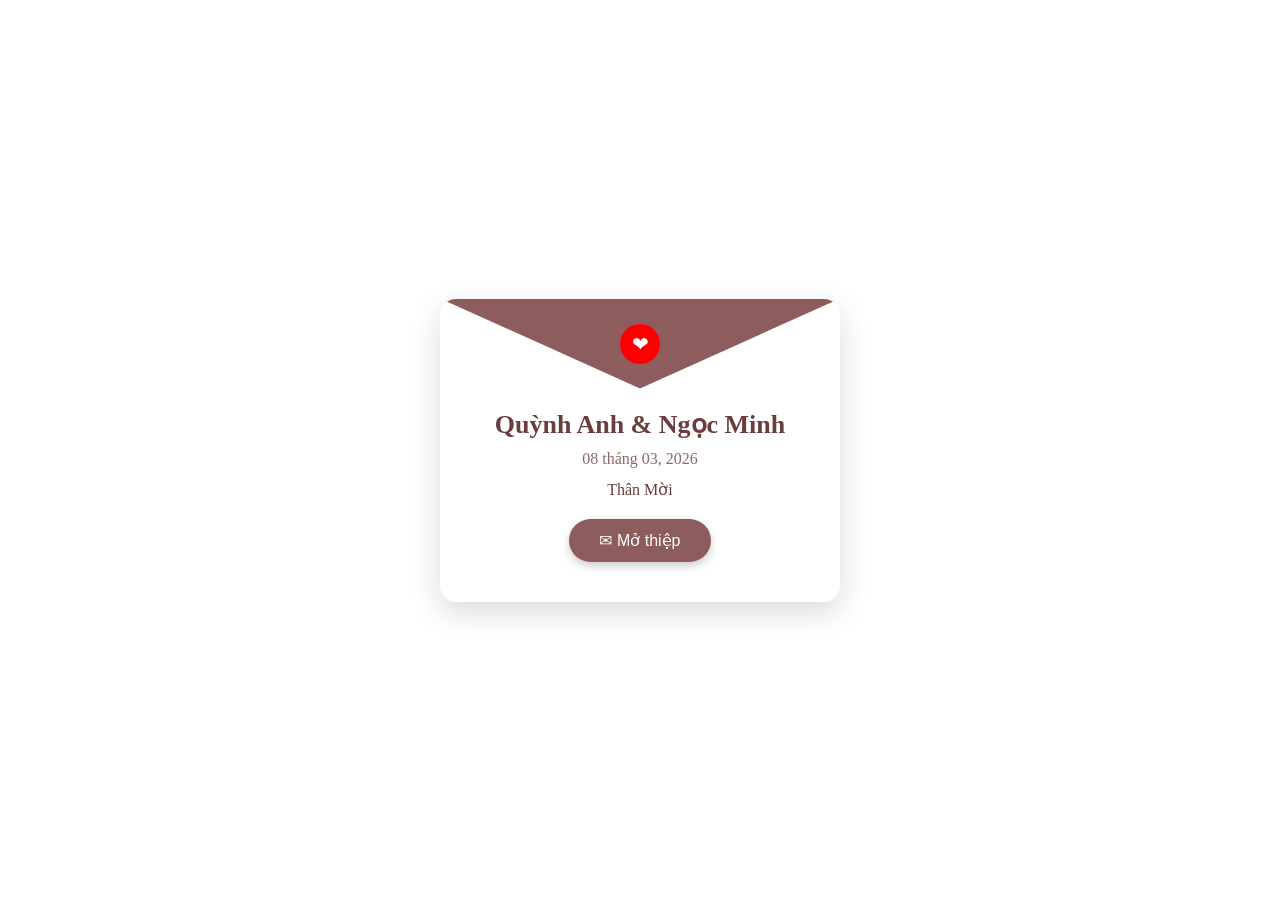
<file: thiep-moi.html>
<!-- <form action="https://docs.google.com/forms/u/0/d/e/1FAIpQLSfoTqMHcVNYq-MKDu4mObBzFAyaSIqpuwPfE1SfiOKnrA6h7A/formResponse"
      method="POST"
      target="_self">

  <label>Họ tên *</label><br>
  <input type="text" name="entry.711268530" required><br><br>

  <label>Bạn là *</label><br>
  <input type="radio" name="entry.354708559" value="Bạn cô dâu" required> Bạn cô dâu<br>
  <input type="radio" name="entry.354708559" value="Bạn chú rể"> Bạn chú rể<br>
  <input type="radio" name="entry.354708559" value="Họ hàng cô dâu"> Họ hàng cô dâu<br>
  <input type="radio" name="entry.354708559" value="Họ hàng chú rể"> Họ hàng chú rể<br><br>

  <label>Bạn có tham dự không? *</label><br>
  <input type="radio" name="entry.760047572" value="Có" required> Có<br>
  <input type="radio" name="entry.760047572" value="Không"> Không<br>
  <input type="radio" name="entry.760047572" value="Có thể"> Có thể<br><br>
  <label>Số người tham dự</label><br>
  <select name="entry.2019269458">
    <option value="">--Chọn--</option>
    <option value="1">1</option>
    <option value="2">2</option>
    <option value="3">3</option>
    <option value="4">4</option>
    <option value="5">5</option>
  </select><br><br>
  <label>Bạn có ăn chay?</label><br>
  <input type="radio" name="entry.1622976615" value="Có"> Có<br>
  <input type="radio" name="entry.1622976615" value="Không"> Không<br><br>

  <button type="submit">Gửi xác nhận</button>
</form> -->
<!DOCTYPE html>
<html lang="vi">
<head>
  <meta charset="UTF-8" />
  <title>Thiệp cưới</title>
    <meta name="viewport" content="width=device-width, initial-scale=1.0" />
  <link rel="stylesheet" href="assets/style.css" />
  <script defer src="./assets/main.js"></script>
</head>
<body>
  <div class="card">
    <div class="envelope">
      <div class="heart-icon">❤</div>
    </div>
    <h1>Quỳnh Anh & Ngọc Minh</h1>
    <div class="date">08 tháng 03, 2026</div>
    <div class="invite">Thân Mời</div>
    <a href="./thiep.html"><button>✉ Mở thiệp</button></a>
  </div>
</body>
</html>
</file>
<file: assets/style.css>
body {
  margin: 0;
  min-height: 100svh; /* chuẩn mobile */
  /* background: linear-gradient(to bottom, #e7b4b4, #d4a0a0); */
  display: flex;
  justify-content: center;
  align-items: center;
  overflow: hidden;
}

    /* Card */
.card {
  /* background: #fff5f5; */
  width: min(90vw, 360px);
  padding: 100px 20px 40px;
  border-radius: 16px;
  z-index: 10;
  text-align: center;
  position: relative;
  box-shadow: 0 10px 30px rgba(0,0,0,0.15);
}

    /* Envelope top */
.envelope {
  position: absolute;
  top: 0;
  left: 0;
  width: 100%;
  height: 90px;
  background: #8d5c5c;
  border-radius: 16px 16px 0 0;
  clip-path: polygon(0 0, 100% 0, 50% 100%);
  display: flex;
  justify-content: center;
  align-items: center;
}

.heart-icon {
  width: 40px;
  height: 40px;
  background: red;
  border-radius: 50%;
  display: flex;
  justify-content: center;
  align-items: center;
  color: white;
  font-size: 20px;
}

h1 {
  margin: 10px 0;
  font-size: 26px;
  color: #6b3d3d;
}

.date {
  color: #8a6a6a;
  margin: 8px 0;
}

.invite {
  margin: 12px 0 20px;
  color: #6b3d3d;
}

button {
  background: #8d5c5c;
  color: white;
  border: none;
  padding: 12px 30px;
  border-radius: 25px;
  font-size: 16px;
  cursor: pointer;
  box-shadow: 0 4px 10px rgba(0,0,0,0.2);
}

button:hover {
  background: #734747;
}

    /* Falling hearts */
.heart {
  position: absolute;
  top: -20px;
  width: 12px;
  height: 12px;
  background: red;
  transform: rotate(45deg);
  animation: floatFall linear forwards;
  z-index: 1;
  pointer-events: none;

  /* viền ngoài */
      filter: drop-shadow(0 0 0 black)
        drop-shadow(1px 1px 0 black)
        drop-shadow(-1px -1px 0 black);
  }
  .heart.dark {
  background: linear-gradient(
    to right,
    #b30000 0%,
    #b30000 12%,
    #ff2a2a 20%,
    #ff2a2a 100%
  );
}

.heart.dark::before,
.heart.dark::after {
  background: linear-gradient(
    to right,
    #b30000 0%,
    #b30000 12%,
    #ff2a2a 20%,
    #ff2a2a 100%
  );
}

/* tim đỏ nhạt */
.heart.light {
  background: linear-gradient(
    to right,
    #ff9aaa 0%,
    #ff9aaa 12%,
    #ff5c7a 20%,
    #ff5c7a 100%
  );
}

.heart.light::before,
.heart.light::after {
  background: linear-gradient(
    to right,
    #ff9aaa 0%,
    #ff9aaa 12%,
    #ff5c7a 20%,
    #ff5c7a 100%
  );
}
.heart::before,
.heart::after {
  content: "";
  position: absolute;
  width: 12px;
  height: 12px;
  background: red;
  border-radius: 50%;
}

.heart::before {
  top: -6px;
  left: 0;
}

.heart::after {
  left: -6px;
  top: 0;
}


@keyframes floatFall {
  0% {
    transform: translateY(0) rotate(var(--rotate-start)) scale(var(--size));
    opacity: 0.9;
  }

  50% {
    transform: translateY(50vh) rotate(var(--rotate-mid)) scale(var(--size));
    opacity: 0.7;
  }

  100% {
    transform: translateY(110vh) rotate(var(--rotate-end)) scale(var(--size));
    opacity: 0;
  }
}
</file>
